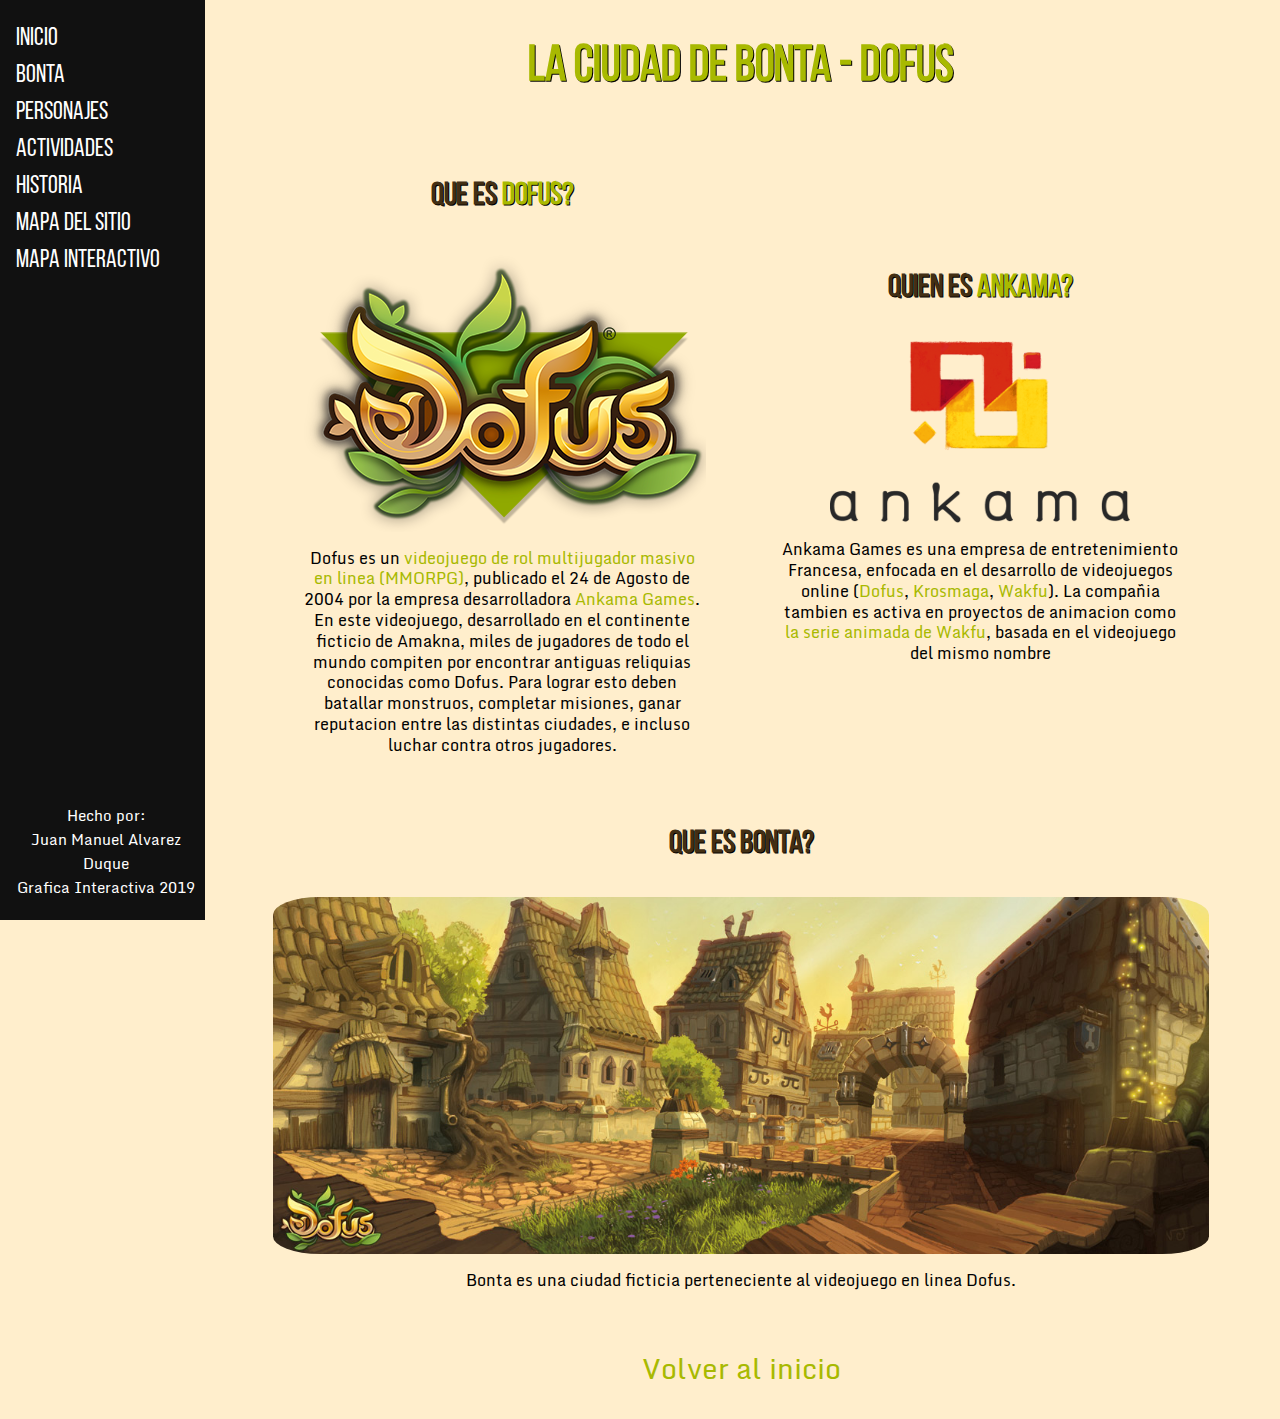
<file: index.html>
<!doctype html>
<!-- documento de ejemplo de reorganización de elementos y cambio de propiedades según el ancho de la pantalla del disposititvo de consulta  - realizado por el profesor Carlos Delgado para el curso Gráfica interactiva de la Universidad Nacional de Colombia-->
<html>
	<head>
		<meta charset="UTF-8">
		<title>Ciudad de Bonta</title>
		<link href="css/estilos.css" rel="stylesheet" type="text/css">
		<meta name="viewport" content="width=device-width; initial-scale=1.0">
	</head>

	<body> <!-- Dividimos el body en dos partes, el sidenav y el principal-->
		<nav class="sidenav"> 
		    <a class="botonMenu" href="index.html" target="_self">Inicio</a>
		    <a class="botonMenu" href="general.html" target="_self">Bonta</a>
		    <a class="botonMenu" href="personajes.html" target="_self">Personajes</a>
		    <a class="botonMenu" href="actividades.html" target="_self">Actividades</a>
		    <a class="botonMenu" href="historia.html" target="_self">Historia</a>
		    <a class="botonMenu" href="mapasitio.html" target="_self">Mapa del sitio</a>
		    <a class="botonMenu" href="mapainteractivo.html" target="_self">Mapa Interactivo</a>
		    <div class="credits"><p>Hecho por: <br>
		    Juan Manuel Alvarez Duque <br>
			Grafica Interactiva 2019</p></div>
		</nav>
		<div class = "principal"> 
			<div class = "titulo"> <!-- En el principal tenemos el titulo, comun para todas las paginas -->
				<a name="start"></a> <!-- Marca para regresar al presionar el boton de volver al inicio -->
				<h2><a href="index.html" target="_self">LA CIUDAD DE BONTA - DOFUS</a></h2>
			</div>
			<div class = "contenido"> <!-- El contenido de la pagina es un flexbox donde apareceran cada uno de los items a mostrar-->
				<div class = "itemcontenido itemcontenido-bonta"> <!-- Una imagen de portada -->
					<h3>QUE ES BONTA?</h3>
					<a href="general.html"><img src="imagenes/bonta-portada.jpg" alt="Panorama Ciudad de Bonta" class="portada"/></a>
					<p>Bonta es una ciudad ficticia perteneciente al videojuego en linea Dofus. </p>
				</div>
				<div class = "itemcontenido itemcontenido-juego"> <!-- Una explicacion del juego -->
					<h3>QUE ES <a href="https://www.dofus.com/es">DOFUS?</a></h3>
					<a href="https://www.dofus.com/es"><img src="imagenes/logo.png" alt="El logo del videojuego Dofus"/></a>
					<p>Dofus es un <a href="https://es.wikipedia.org/wiki/Videojuego_de_rol_multijugador_masivo_en_l%C3%ADnea">videojuego de rol multijugador masivo en linea (MMORPG)</a>, 
						publicado el 24 de Agosto de 2004 por la empresa desarrolladora <a href= "https://en.wikipedia.org/wiki/Ankama">Ankama Games</a>.
						En este videojuego, desarrollado en el continente ficticio de Amakna, miles de jugadores de todo el mundo compiten por encontrar antiguas reliquias conocidas como Dofus.
						Para lograr esto deben batallar monstruos, completar misiones, ganar reputacion entre las distintas ciudades, e incluso luchar contra otros jugadores. </p>
				</div>
				<div class = "itemcontenido itemcontenido-empresa"> <!-- Una explicacion de la empresa desarrolladora del juego -->
					<h3>QUIEN ES <a href="https://en.wikipedia.org/wiki/Ankama">ANKAMA?</a></h3>
					<a href="https://en.wikipedia.org/wiki/Ankama"><img src="imagenes/Ankama_logo.png" alt="El logo de la empresa Ankama"/></a>
					<p>Ankama Games es una empresa de entretenimiento Francesa, enfocada en el desarrollo de videojuegos online (<a href="https://es.wikipedia.org/wiki/Dofus">Dofus</a>,
						<a href="https://en.wikipedia.org/wiki/Krosmaga">Krosmaga</a>, <a href="https://en.wikipedia.org/wiki/Wakfu">Wakfu</a>).
						La compañia tambien es activa en proyectos de animacion como <a href="https://en.wikipedia.org/wiki/Wakfu_(TV_series)">la serie animada de Wakfu</a>, basada en el videojuego
						del mismo nombre  </p>
				</div>
			</div>
			<p><a href="#top">Volver al inicio</a></p>
		</div>
	</body>
</html>
</file>
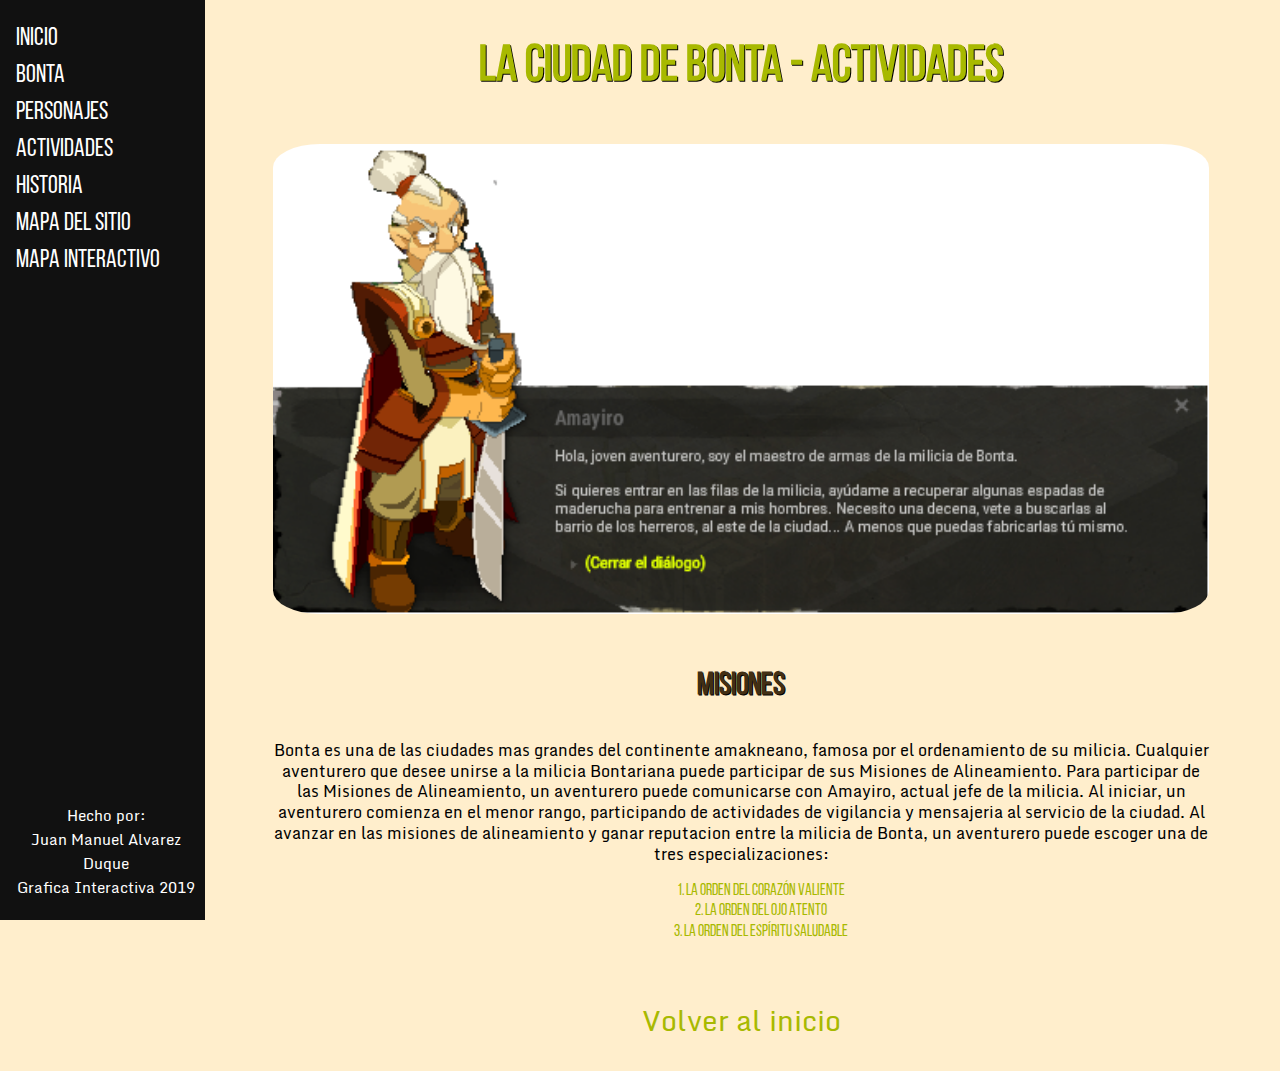
<file: actividades.html>
<!doctype html>
<!-- documento de ejemplo de reorganización de elementos y cambio de propiedades según el ancho de la pantalla del disposititvo de consulta  - realizado por el profesor Carlos Delgado para el curso Gráfica interactiva de la Universidad Nacional de Colombia-->
<html>
	<head>
		<meta charset="UTF-8">
		<title>Ciudad de Bonta</title>
		<link href="css/estilos.css" rel="stylesheet" type="text/css">
		<meta name="viewport" content="width=device-width; initial-scale=1.0">
	</head>

	<body> <!-- Dividimos el body en dos partes, el sidenav y el principal-->
		<nav class="sidenav"> 
		    <a class="botonMenu" href="index.html" target="_self">Inicio</a>
		    <a class="botonMenu" href="general.html" target="_self">Bonta</a>
		    <a class="botonMenu" href="personajes.html" target="_self">Personajes</a>
		    <a class="botonMenu" href="actividades.html" target="_self">Actividades</a>
		    <a class="botonMenu" href="historia.html" target="_self">Historia</a>
		    <a class="botonMenu" href="mapasitio.html" target="_self">Mapa del sitio</a>
		    <a class="botonMenu" href="mapainteractivo.html" target="_self">Mapa Interactivo</a>
		    <div class="credits"><p>Hecho por: <br>
		    Juan Manuel Alvarez Duque <br>
			Grafica Interactiva 2019</p></div>
		</nav>
		<div class = "principal"> 
			<div class = "titulo"> <!-- En el principal tenemos el titulo, comun para todas las paginas -->
				<a name="start"></a> <!-- Marca para regresar al presionar el boton de volver al inicio -->
				<h2><a href="index.html" target="_self">LA CIUDAD DE BONTA - ACTIVIDADES</a></h2>
			</div>
			<div class = "contenido"> <!-- El contenido de la pagina es un flexbox donde apareceran cada uno de los items a mostrar-->
				<div class = "itemcontenido itemcontenido-mapa"> <!-- Una imagen de portada -->
					<a href="http://alineamientodofus.blogspot.com/2016/10/como-pertenecer-una-alineacion.html"><img src="imagenes/actividades.png" alt="Mision Inicial Milicia Bonta" class="portada"/></a>
				</div>
				<div class = "itemdescripcion"> <!-- Una explicacion del juego -->
					<h3>MISIONES</h3>
					<p> 
						Bonta es una de las ciudades mas grandes del continente amakneano, famosa por el ordenamiento de su milicia. Cualquier aventurero que desee unirse a la milicia Bontariana puede participar de sus Misiones de Alineamiento.

						Para participar de las Misiones de Alineamiento, un aventurero puede comunicarse con Amayiro, actual jefe de la milicia. Al iniciar, un aventurero comienza en el menor rango, participando de actividades de vigilancia y mensajeria al servicio de la ciudad.

						Al avanzar en las misiones de alineamiento y ganar reputacion entre la milicia de Bonta, un aventurero puede escoger una de tres especializaciones:
						<ol class = "indice">
							<li>La Orden del Corazón Valiente</li>
							<li>La Orden del Ojo Atento</li>
							<li>La Orden del Espíritu Saludable</li>
						</ol>
					</p>
				</div>
			</div>
			<p><a href="#top">Volver al inicio</a></p>
		</div>
	</body>
</html>
</file>
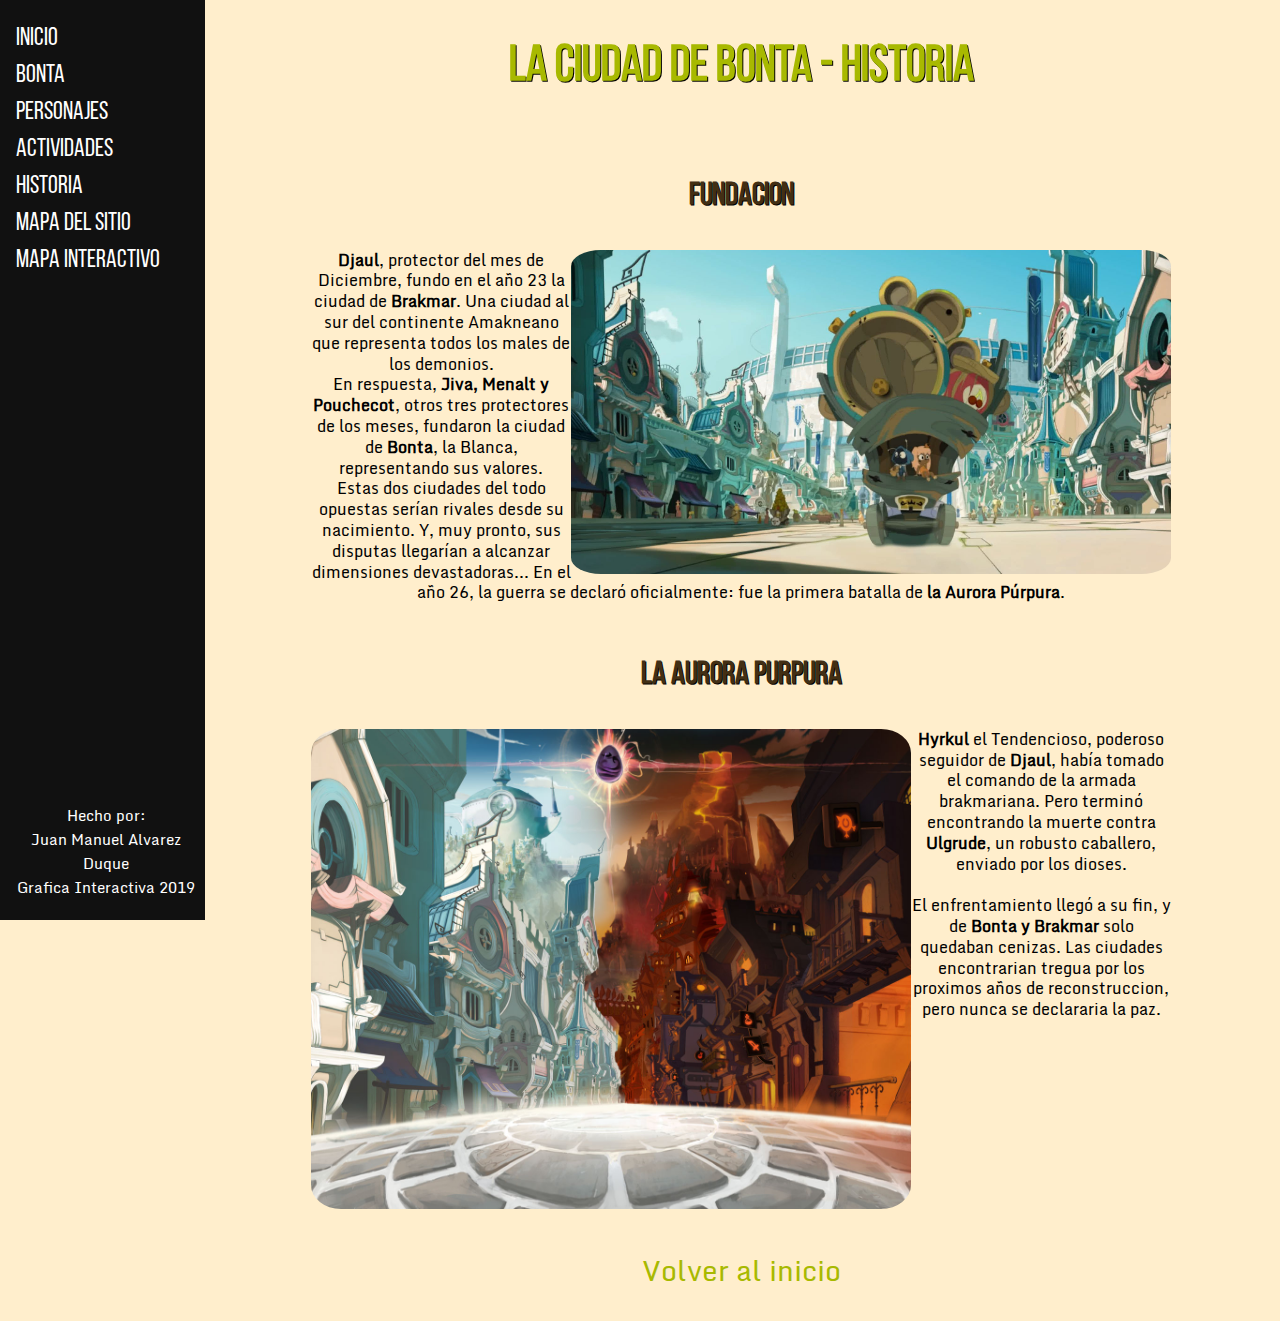
<file: historia.html>
<!doctype html>
<!-- documento de ejemplo de reorganización de elementos y cambio de propiedades según el ancho de la pantalla del disposititvo de consulta  - realizado por el profesor Carlos Delgado para el curso Gráfica interactiva de la Universidad Nacional de Colombia-->
<html>
	<head>
		<meta charset="UTF-8">
		<title>Ciudad de Bonta</title>
		<link href="css/estilos.css" rel="stylesheet" type="text/css">
		<meta name="viewport" content="width=device-width; initial-scale=1.0">
	</head>

	<body> <!-- Dividimos el body en dos partes, el sidenav y el principal-->
		<nav class="sidenav"> 
		    <a class="botonMenu" href="index.html" target="_self">Inicio</a>
		    <a class="botonMenu" href="general.html" target="_self">Bonta</a>
		    <a class="botonMenu" href="personajes.html" target="_self">Personajes</a>
		    <a class="botonMenu" href="actividades.html" target="_self">Actividades</a>
		    <a class="botonMenu" href="historia.html" target="_self">Historia</a>
		    <a class="botonMenu" href="mapasitio.html" target="_self">Mapa del sitio</a>
		    <a class="botonMenu" href="mapainteractivo.html" target="_self">Mapa Interactivo</a>
		    <div class="credits"><p>Hecho por: <br>
		    Juan Manuel Alvarez Duque <br>
			Grafica Interactiva 2019</p></div>
		</nav>
		<div class = "principal"> 
			<div class = "titulo"> <!-- En el principal tenemos el titulo, comun para todas las paginas -->
				<a name="start"></a> <!-- Marca para regresar al presionar el boton de volver al inicio -->
				<h2><a href="index.html" target="_self">LA CIUDAD DE BONTA - HISTORIA</a></h2>
			</div>
			<div class = "personajes"> <!-- El contenido de la pagina es un flexbox donde apareceran cada uno de los items a mostrar-->
				<div class = "itempersonajes itemcontenido-perso1"> <!-- Una primera seccion -->
					<a name="FUNDACION"></a><h3>FUNDACION</h3> 
					<a href="https://www.dofus.com/es/foro/4-charlas-generales/50427-mejor-bonta-o-brakmar"><img src="imagenes/fundacion.jpg" alt="Joris Jurgen" class="personaje"/></a>
					<p>
						<b>Djaul</b>, protector del mes de Diciembre, fundo en el año 23 la ciudad de <b>Brakmar</b>. Una ciudad al sur del continente Amakneano que representa todos los males de los demonios. <br>
						En respuesta, <b>Jiva, Menalt y Pouchecot</b>, otros tres protectores de los meses, fundaron la ciudad de <b>Bonta</b>, la Blanca, representando sus valores.<br>
						Estas dos ciudades del todo opuestas serían rivales desde su nacimiento. Y, muy pronto, sus disputas llegarían a alcanzar dimensiones devastadoras... En el año 26, la guerra se declaró oficialmente: fue la primera batalla de <b>la Aurora Púrpura</b>.

					</p>
				</div>
				<div class = "itempersonajes itemcontenido-perso2"> <!-- Una segunda seccion -->
					<a name="AURORA"></a><h3>LA AURORA PURPURA</h3> 
					<a href="http://www.twipu.com/NahaOfficiel"><img src="imagenes/aurora-purpura.jpg" alt="Jahash" class="personaje2"/></a>
					<p>
						<b>Hyrkul</b> el Tendencioso, poderoso seguidor de <b>Djaul</b>, había tomado el comando de la armada brakmariana. Pero terminó encontrando la muerte contra <b>Ulgrude</b>, un robusto caballero, enviado por los dioses.<br><br>

						El enfrentamiento llegó a su fin, y de <b>Bonta y Brakmar</b> solo quedaban cenizas. Las ciudades encontrarian tregua por los proximos años de reconstruccion, pero nunca se declararia la paz. 

					</p>
				</div>
			</div>
			<p><a href="#top">Volver al inicio</a></p>
		</div>
	</body>
</html>
</file>
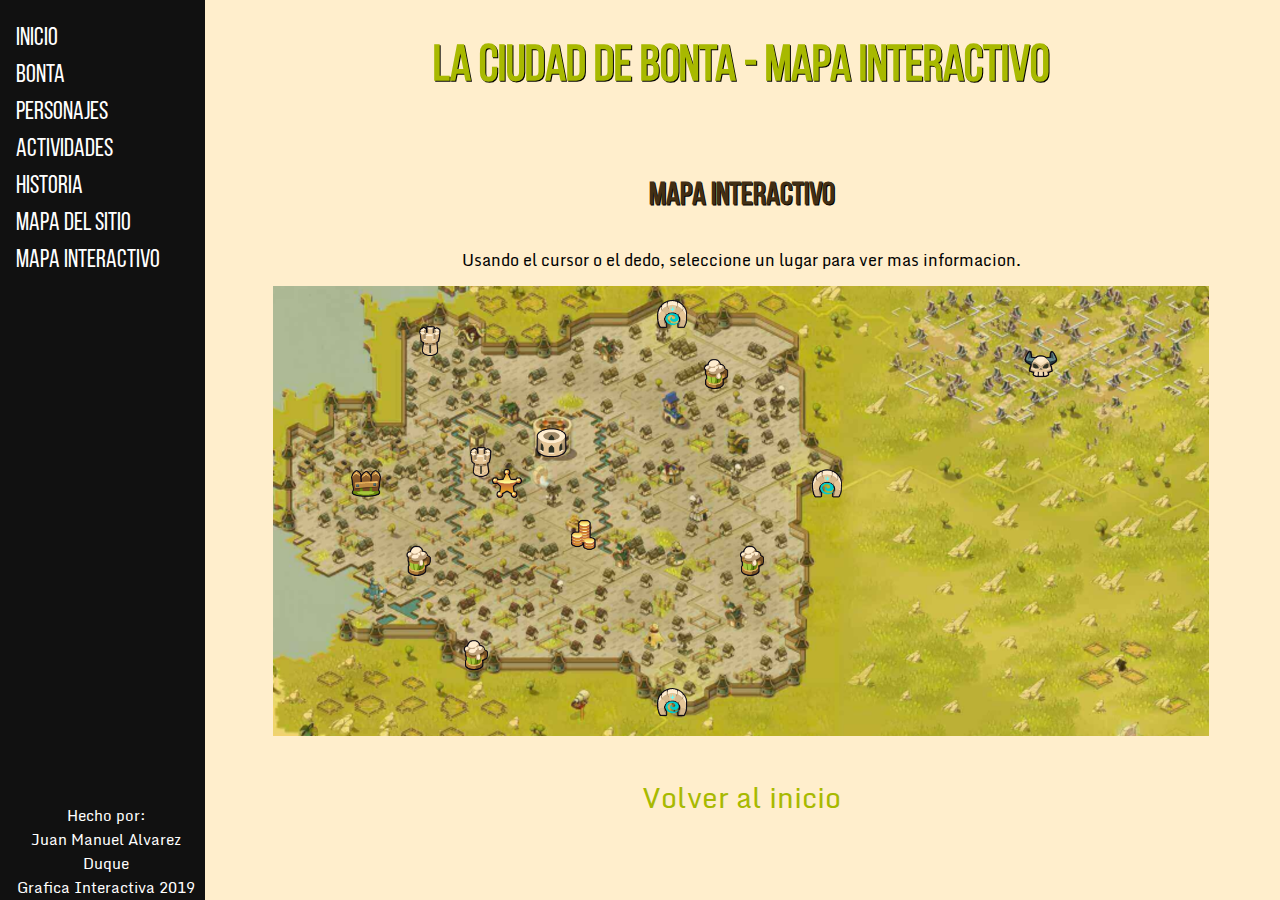
<file: mapainteractivo.html>
<!doctype html>
<!-- documento de ejemplo de reorganización de elementos y cambio de propiedades según el ancho de la pantalla del disposititvo de consulta  - realizado por el profesor Carlos Delgado para el curso Gráfica interactiva de la Universidad Nacional de Colombia-->
<html>
	<head>
		<meta charset="UTF-8">
		<title>Ciudad de Bonta</title>
		<link href="css/estilos.css" rel="stylesheet" type="text/css">
        <meta name="viewport" content="width=device-width; initial-scale=1.0">
        <script src="js/phaser.js"></script>
        <script src="js/main.js"></script>
	</head>

	<body>
		<nav class="sidenav"> 
		    <a class="botonMenu" href="index.html" target="_self">Inicio</a>
		    <a class="botonMenu" href="general.html" target="_self">Bonta</a>
		    <a class="botonMenu" href="personajes.html" target="_self">Personajes</a>
		    <a class="botonMenu" href="actividades.html" target="_self">Actividades</a>
		    <a class="botonMenu" href="historia.html" target="_self">Historia</a>
		    <a class="botonMenu" href="mapasitio.html" target="_self">Mapa del sitio</a>
		    <a class="botonMenu" href="mapainteractivo.html" target="_self">Mapa Interactivo</a>
		    <div class="credits"><p>Hecho por: <br>
		    Juan Manuel Alvarez Duque <br>
			Grafica Interactiva 2019</p></div>
		</nav>
		<div class = "principal">
			<div class = "titulo">
				<a name="start"></a>
				<h2><a href="index.html" target="_self">LA CIUDAD DE BONTA - MAPA INTERACTIVO</a></h2>
			</div>
			<div class = "contenido"> <!-- El espacio físico y su ubicación -->
				<div class = "itemcontenido itemcontenido-mapa"> <!-- Un mapa general -->
                    <h3>MAPA INTERACTIVO</h3>
                    <p>Usando el cursor o el dedo, seleccione un lugar para ver mas informacion.</p>
					<div id="map" class="mapInteractive"></div> <!-- El Mapa interactivo en Phaser -->
				</div>
			</div>
			<p class="volver"><a href="#top">Volver al inicio</a></p> <!-- Un boton de regreso al inicio -->
		</div>
	</body>
</html>
</file>
<file: css/estilos.css>
@charset "UTF-8";

@font-face {
    font-family: BebasNeueRegular;
    src: url('../fonts/BebasNeueRegular.otf');
}
@font-face {
    font-family: Monda;
    src: url('../fonts/Monda-Regular.ttf');
}
body {
    background-color: #FFEECC;
}

.sidenav {
  height: 100%;
  width: 16%;
  position: fixed;
  z-index: 1;
  top: 0;
  left: 0;
  background-color: #111;
  overflow-x: hidden;
  padding-top: 20px;
}
a:link {
  text-decoration:none;
}
.sidenav a {
	font-family: BebasNeueRegular;
  padding: 6px 8px 6px 16px;
  text-decoration: none;
  font-size: 25px;
  color: #FFFFFF;
  display: block;
}

.sidenav a:hover {
  color: #97a801;
}
.principal {
  margin-left: 16%; /* Same as the width of the sidenav */
  font-size: 28px; /* Increased text to enable scrolling */
}
h2 {
	font-family: BebasNeueRegular;
	font-size: 50px;
	font-style: normal;
	font-weight: bold;
	color: #97a800;
	text-shadow: 1px 1px #000000;
	text-align: center;
}
h2 a {
	color: #a8b900;
}
h2 a:hover {
	color: #a8b900;
  text-decoration: underline;
}
.indice{
	font-family: BebasNeueRegular;
  margin:auto;
  text-align:center;
  list-style-position: inside;
	color: #a8b900;

}
.indice a {
	color: #a8b900;
}
.indice a:hover {
	color: #a8b900;
  text-decoration: underline;
}
.contenido{
  width:90%;
  margin:auto;
  display: flex;
  flex-flow: row wrap;
  justify-content: space-around;
  align-items:flex-start;
  align-content: flex-start;
}
.personajes{
  width:90%;
  margin:auto;
  display: flex;
  flex-flow: column wrap;
  justify-content: space-around;
  align-items: flex-start;
  align-content: center;
  /*border:3px solid green;*/
}
h3 {
	font-family: BebasNeueRegular;
	font-size: 32px;
	font-style: normal;
	font-weight: bold;
	color: #422f14;
	text-shadow: 1px 1px #000000;
	text-align: center;
}
h3 a {
	color: #a8b900;
}
h3 a:hover {
  text-decoration: underline;
}
p{
  text-align: center;
  font-family: Monda;
}
p a{
  color: #a8b900;
}
p a:hover {
  color: #a8b900;
  text-decoration: underline;
}
img{
  display:block;
  margin:auto;
  width:auto;
  height:auto;
}
.portada{
  width:100%;
  border-radius:5%; 
}
.personaje{
  align:right;
  width:600px;
  border-radius:5%; 
  float:right;
}
.personaje2{
  align:right;
  width:600px;
  border-radius:5%; 
  float:left;
}
.itemcontenido{
  font-size: 16px;
  line-height: 1.3;
  width:400px;
  margin:auto;
  padding: 10px;
}
.itempersonajes{
  font-size: 16px;
  line-height: 1.3;
  width:90%;
  margin:auto;
  padding: 10px;
  flex-basis:0;
  /*border:3px solid green;*/
}
.itemdescripcion{
  font-size: 16px;
  line-height: 1.3;
  width:90%;
  margin:auto;
  padding: 10px;
  flex-basis:0;
  flex:100%;
  /*border:3px solid green;*/
}

.itempersonajes p{
  text-align:center;
  margin:auto;
  font-size: 16px;
}
.itemcontenido-bonta{
  flex:3 100%;
}
.itemcontenido-mapa{
  flex:2 100%;
}
.credits{
  font-family: Monda;
  padding: 6px 8px 6px 16px;
  text-decoration: none;
  font-size: 15px;
  color: #FFFFFF;
  display: block;
  vertical-align: bottom;
  position:absolute;
  bottom:0px;
  left:0px;
}
/* Si la pantalla tiene suficiente ancho, mostrar los objetos de la portada en un orden diferente */
@media all and (min-width: 1200px) { 
  .itemcontenido-juego{order:1;}
  .itemcontenido-empresa{order:2;}
  .itemcontenido-bonta{order:3;}
}
/* Si la pantalla es demasiado pequeña, desaparecer el sidenav y justificar el texto */
@media all and (max-width: 750px){
  .principal{margin-left:0%;}
  .sidenav{display:none;}
  p{text-align:justify;}
  .volver{text-align:center;}
  .personaje{width:90%;
    float:none;}
  .personaje2{width:90%;
    float:none;}
}
</file>
